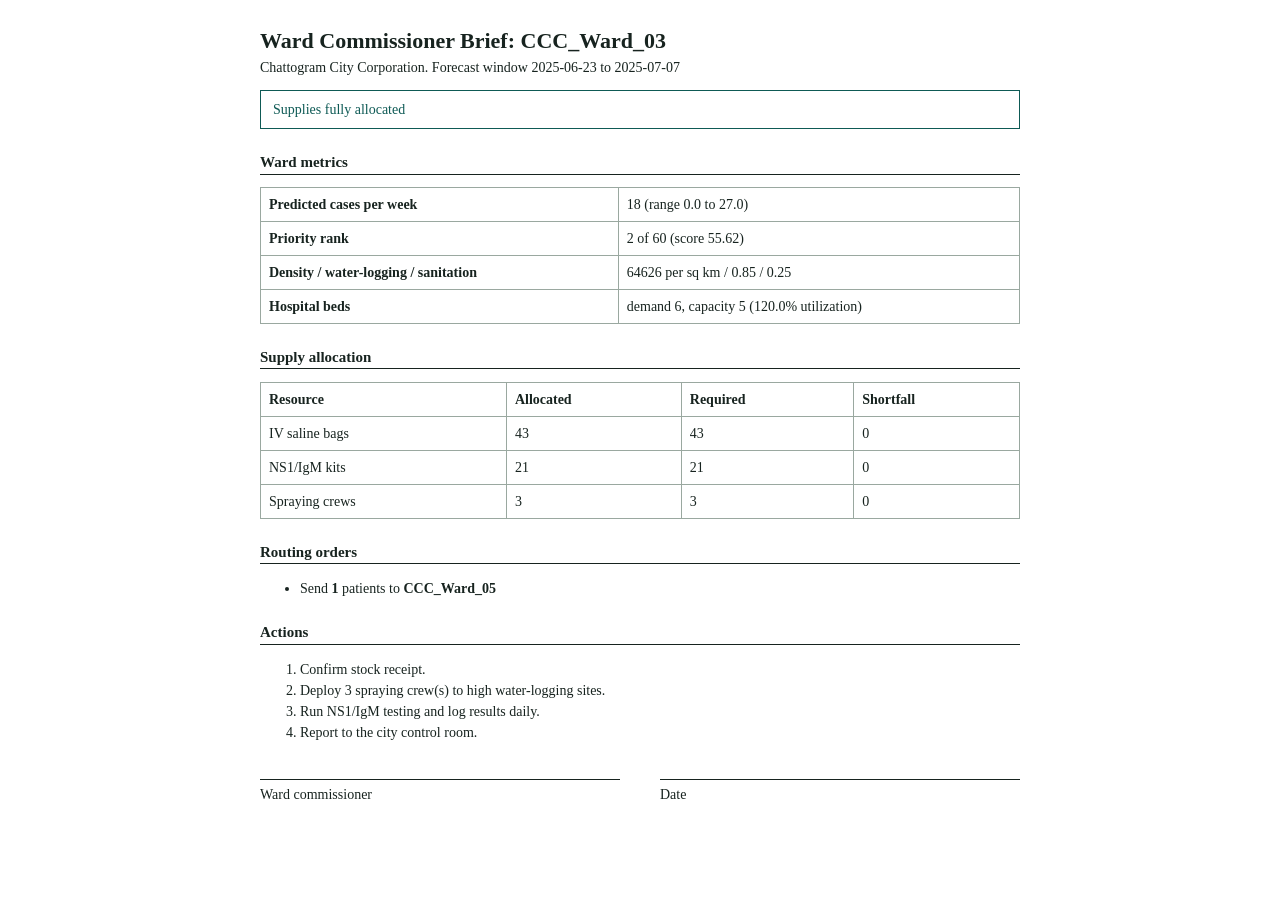
<file: exports/commissioner_brief_CCC_Ward_03.html>
<!doctype html><html lang="en"><head><meta charset="utf-8">
<title>Commissioner brief CCC_Ward_03</title><style>
body{font:14px/1.5 Georgia,serif;color:#17231f;max-width:760px;margin:24px auto;padding:0 16px}
h1{font-size:22px;margin:0} h2{font-size:15px;border-bottom:1px solid #17231f;margin-top:22px}
table{border-collapse:collapse;width:100%} td,th{border:1px solid #9aa8a0;padding:6px 8px;text-align:left}
.alert{background:#b42318;color:#fff;padding:8px 12px;font-weight:bold;margin:12px 0}
.ok{border:1px solid #0e5a55;color:#0e5a55;padding:8px 12px;margin:12px 0} .bad{color:#b42318}
.sig{margin-top:36px;display:flex;gap:40px} .sig div{flex:1;border-top:1px solid #17231f;padding-top:4px}
@media print{body{margin:0;max-width:none} .alert{-webkit-print-color-adjust:exact;print-color-adjust:exact}}
</style></head><body>
<h1>Ward Commissioner Brief: CCC_Ward_03</h1>
<div>Chattogram City Corporation. Forecast window 2025-06-23 to 2025-07-07</div>
<div class="ok">Supplies fully allocated</div>
<h2>Ward metrics</h2><table>
<tr><th>Predicted cases per week</th><td>18 (range 0.0 to 27.0)</td></tr>
<tr><th>Priority rank</th><td>2 of 60 (score 55.62)</td></tr>
<tr><th>Density / water-logging / sanitation</th><td>64626 per sq km / 0.85 / 0.25</td></tr>
<tr><th>Hospital beds</th><td>demand 6, capacity 5 (120.0% utilization)</td></tr></table>
<h2>Supply allocation</h2><table><tr><th>Resource</th><th>Allocated</th><th>Required</th><th>Shortfall</th></tr><tr><td>IV saline bags</td><td>43</td><td>43</td><td>0</td></tr><tr><td>NS1/IgM kits</td><td>21</td><td>21</td><td>0</td></tr><tr><td>Spraying crews</td><td>3</td><td>3</td><td>0</td></tr></table>
<h2>Routing orders</h2><ul><li>Send <b>1</b> patients to <b>CCC_Ward_05</b></li></ul>
<h2>Actions</h2><ol><li>Confirm stock receipt.</li><li>Deploy 3 spraying crew(s) to high water-logging sites.</li>
<li>Run NS1/IgM testing and log results daily.</li><li>Report to the city control room.</li></ol>
<div class="sig"><div>Ward commissioner</div><div>Date</div></div></body></html>
</file>
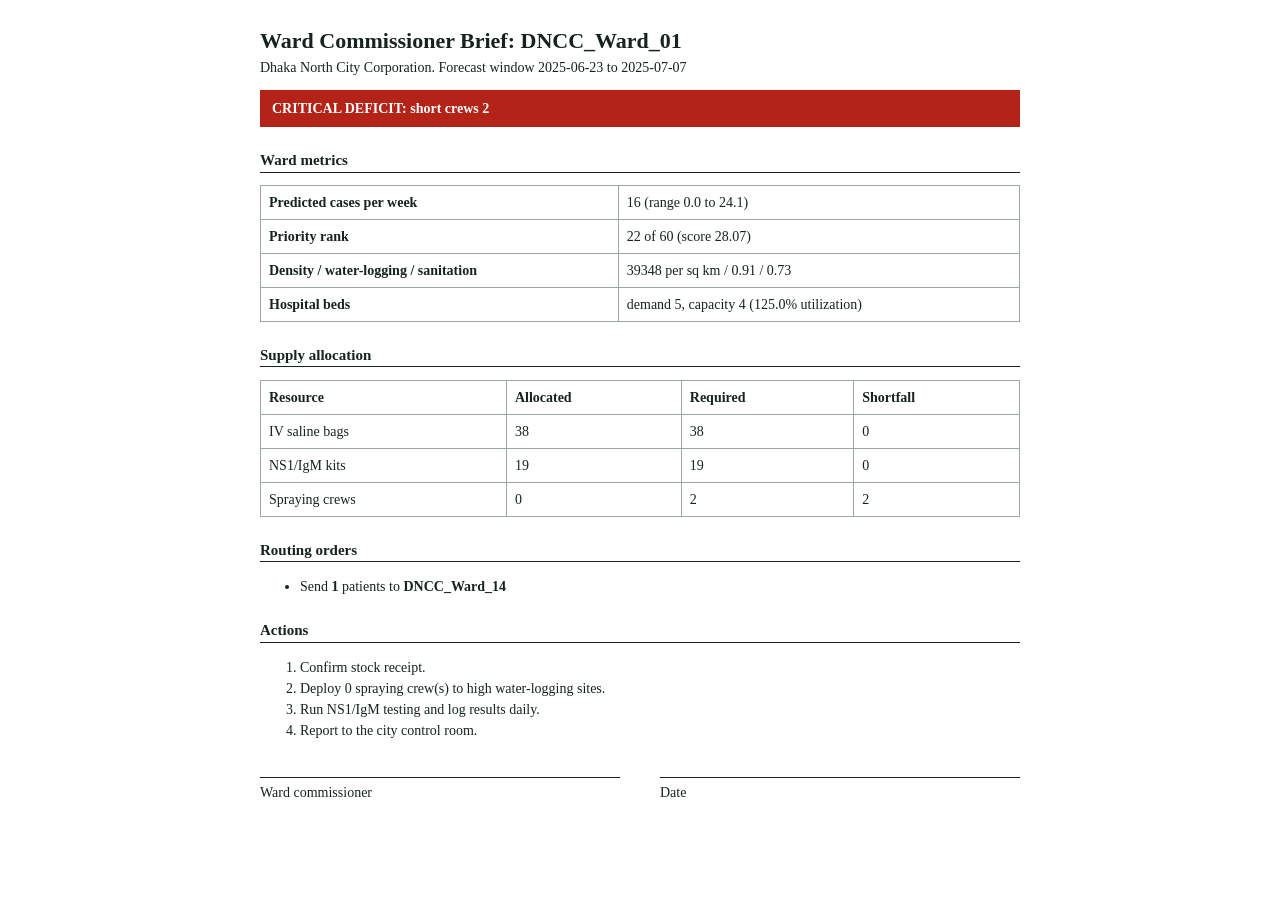
<file: exports/commissioner_brief_DNCC_Ward_01.html>
<!doctype html><html lang="en"><head><meta charset="utf-8">
<title>Commissioner brief DNCC_Ward_01</title><style>
body{font:14px/1.5 Georgia,serif;color:#17231f;max-width:760px;margin:24px auto;padding:0 16px}
h1{font-size:22px;margin:0} h2{font-size:15px;border-bottom:1px solid #17231f;margin-top:22px}
table{border-collapse:collapse;width:100%} td,th{border:1px solid #9aa8a0;padding:6px 8px;text-align:left}
.alert{background:#b42318;color:#fff;padding:8px 12px;font-weight:bold;margin:12px 0}
.ok{border:1px solid #0e5a55;color:#0e5a55;padding:8px 12px;margin:12px 0} .bad{color:#b42318}
.sig{margin-top:36px;display:flex;gap:40px} .sig div{flex:1;border-top:1px solid #17231f;padding-top:4px}
@media print{body{margin:0;max-width:none} .alert{-webkit-print-color-adjust:exact;print-color-adjust:exact}}
</style></head><body>
<h1>Ward Commissioner Brief: DNCC_Ward_01</h1>
<div>Dhaka North City Corporation. Forecast window 2025-06-23 to 2025-07-07</div>
<div class="alert">CRITICAL DEFICIT: short crews 2</div>
<h2>Ward metrics</h2><table>
<tr><th>Predicted cases per week</th><td>16 (range 0.0 to 24.1)</td></tr>
<tr><th>Priority rank</th><td>22 of 60 (score 28.07)</td></tr>
<tr><th>Density / water-logging / sanitation</th><td>39348 per sq km / 0.91 / 0.73</td></tr>
<tr><th>Hospital beds</th><td>demand 5, capacity 4 (125.0% utilization)</td></tr></table>
<h2>Supply allocation</h2><table><tr><th>Resource</th><th>Allocated</th><th>Required</th><th>Shortfall</th></tr><tr><td>IV saline bags</td><td>38</td><td>38</td><td>0</td></tr><tr><td>NS1/IgM kits</td><td>19</td><td>19</td><td>0</td></tr><tr><td>Spraying crews</td><td>0</td><td>2</td><td>2</td></tr></table>
<h2>Routing orders</h2><ul><li>Send <b>1</b> patients to <b>DNCC_Ward_14</b></li></ul>
<h2>Actions</h2><ol><li>Confirm stock receipt.</li><li>Deploy 0 spraying crew(s) to high water-logging sites.</li>
<li>Run NS1/IgM testing and log results daily.</li><li>Report to the city control room.</li></ol>
<div class="sig"><div>Ward commissioner</div><div>Date</div></div></body></html>
</file>
